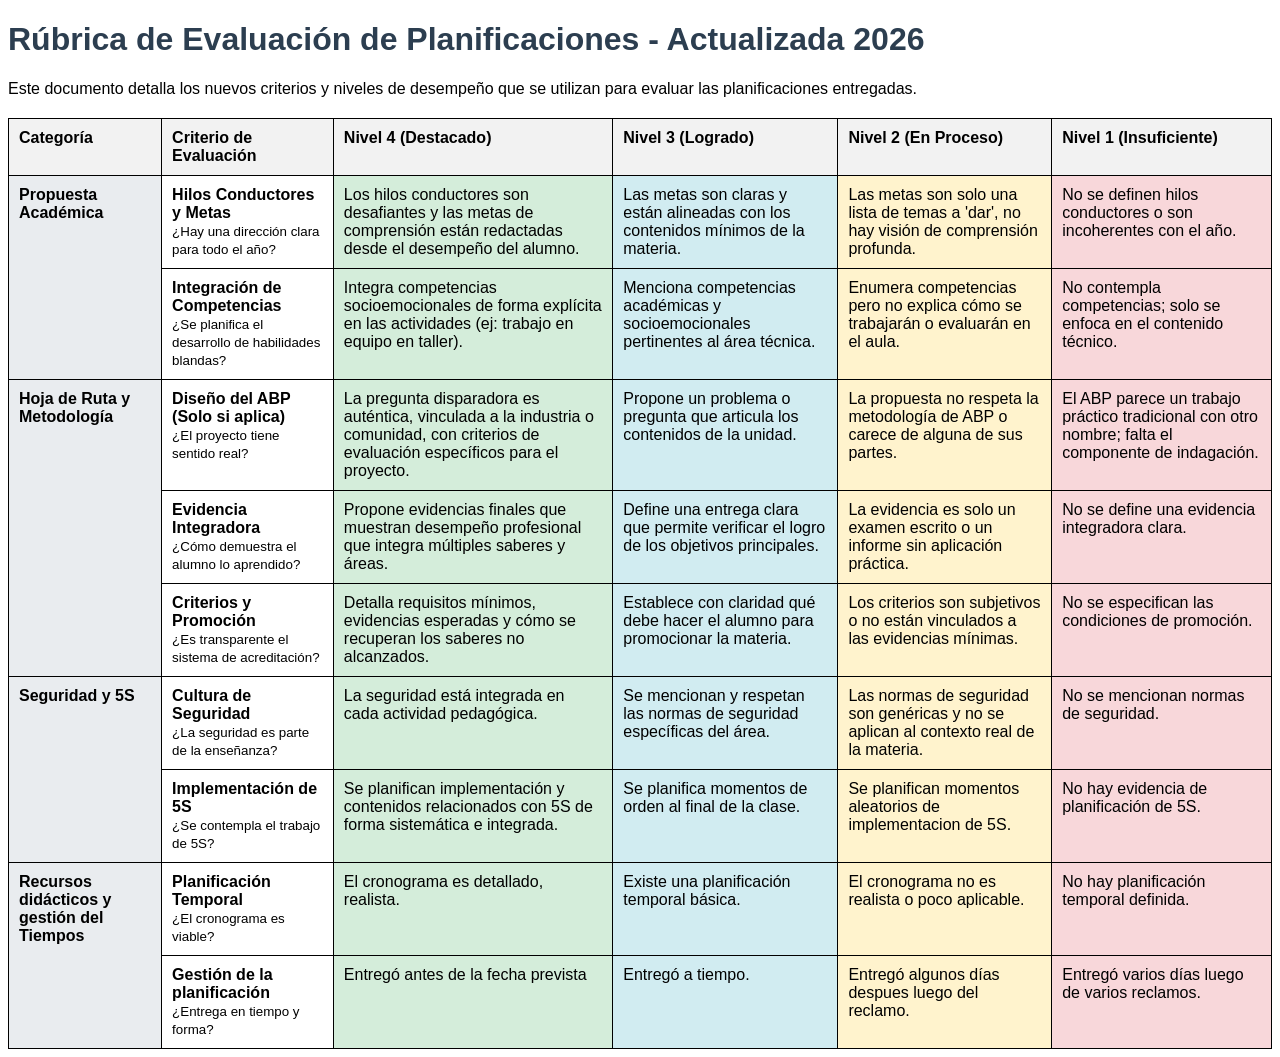
<file: Rubrica_Completa_Docentes.html>
<!DOCTYPE html>
<html lang="es">
<head>
    <meta charset="UTF-8">
    <style>
        body { font-family: Arial, sans-serif; }
        table { border-collapse: collapse; width: 100%; margin-top: 20px; }
        th, td { border: 1px solid #000; padding: 10px; text-align: left; vertical-align: top; }
        th { background-color: #f2f2f2; font-weight: bold; }
        .category { background-color: #e9ecef; font-weight: bold; }
        .score-4 { background-color: #d4edda; }
        .score-3 { background-color: #d1ecf1; }
        .score-2 { background-color: #fff3cd; }
        .score-1 { background-color: #f8d7da; }
        h1 { color: #2c3e50; }
    </style>
</head>
<body>
    <h1>Rúbrica de Evaluación de Planificaciones - Actualizada 2026</h1>
    <p>Este documento detalla los nuevos criterios y niveles de desempeño que se utilizan para evaluar las planificaciones entregadas.</p>
    
    <table>
        <thead>
            <tr>
                <th>Categoría</th>
                <th>Criterio de Evaluación</th>
                <th>Nivel 4 (Destacado)</th>
                <th>Nivel 3 (Logrado)</th>
                <th>Nivel 2 (En Proceso)</th>
                <th>Nivel 1 (Insuficiente)</th>
            </tr>
        </thead>
        <tbody>
            <tr>
                <td rowspan="2" class="category">Propuesta Académica</td>
                <td><strong>Hilos Conductores y Metas</strong><br><small>¿Hay una dirección clara para todo el año?</small></td>
                <td class="score-4">Los hilos conductores son desafiantes y las metas de comprensión están redactadas desde el desempeño del alumno.</td>
                <td class="score-3">Las metas son claras y están alineadas con los contenidos mínimos de la materia.</td>
                <td class="score-2">Las metas son solo una lista de temas a 'dar', no hay visión de comprensión profunda.</td>
                <td class="score-1">No se definen hilos conductores o son incoherentes con el año.</td>
            </tr>
            <tr>
                <td><strong>Integración de Competencias</strong><br><small>¿Se planifica el desarrollo de habilidades blandas?</small></td>
                <td class="score-4">Integra competencias socioemocionales de forma explícita en las actividades (ej: trabajo en equipo en taller).</td>
                <td class="score-3">Menciona competencias académicas y socioemocionales pertinentes al área técnica.</td>
                <td class="score-2">Enumera competencias pero no explica cómo se trabajarán o evaluarán en el aula.</td>
                <td class="score-1">No contempla competencias; solo se enfoca en el contenido técnico.</td>
            </tr>
            <tr>
                <td rowspan="3" class="category">Hoja de Ruta y Metodología</td>
                <td><strong>Diseño del ABP (Solo si aplica)</strong><br><small>¿El proyecto tiene sentido real?</small></td>
                <td class="score-4">La pregunta disparadora es auténtica, vinculada a la industria o comunidad, con criterios de evaluación específicos para el proyecto.</td>
                <td class="score-3">Propone un problema o pregunta que articula los contenidos de la unidad.</td>
                <td class="score-2">La propuesta no respeta la metodología de ABP o carece de alguna de sus partes.</td>
                <td class="score-1">El ABP parece un trabajo práctico tradicional con otro nombre; falta el componente de indagación.</td>
            </tr>
            <tr>
                <td><strong>Evidencia Integradora</strong><br><small>¿Cómo demuestra el alumno lo aprendido?</small></td>
                <td class="score-4">Propone evidencias finales que muestran desempeño profesional que integra múltiples saberes y áreas.</td>
                <td class="score-3">Define una entrega clara que permite verificar el logro de los objetivos principales.</td>
                <td class="score-2">La evidencia es solo un examen escrito o un informe sin aplicación práctica.</td>
                <td class="score-1">No se define una evidencia integradora clara.</td>
            </tr>
            <tr>
                <td><strong>Criterios y Promoción</strong><br><small>¿Es transparente el sistema de acreditación?</small></td>
                <td class="score-4">Detalla requisitos mínimos, evidencias esperadas y cómo se recuperan los saberes no alcanzados.</td>
                <td class="score-3">Establece con claridad qué debe hacer el alumno para promocionar la materia.</td>
                <td class="score-2">Los criterios son subjetivos o no están vinculados a las evidencias mínimas.</td>
                <td class="score-1">No se especifican las condiciones de promoción.</td>
            </tr>
            <tr>
                <td rowspan="2" class="category">Seguridad y 5S</td>
                <td><strong>Cultura de Seguridad</strong><br><small>¿La seguridad es parte de la enseñanza?</small></td>
                <td class="score-4">La seguridad está integrada en cada actividad pedagógica.</td>
                <td class="score-3">Se mencionan y respetan las normas de seguridad específicas del área.</td>
                <td class="score-2">Las normas de seguridad son genéricas y no se aplican al contexto real de la materia.</td>
                <td class="score-1">No se mencionan normas de seguridad.</td>
            </tr>
            <tr>
                <td><strong>Implementación de 5S</strong><br><small>¿Se contempla el trabajo de 5S?</small></td>
                <td class="score-4">Se planifican implementación y contenidos relacionados con 5S de forma sistemática e integrada.</td>
                <td class="score-3">Se planifica momentos de orden al final de la clase.</td>
                <td class="score-2">Se planifican momentos aleatorios de implementacion de 5S.</td>
                <td class="score-1">No hay evidencia de planificación de 5S.</td>
            </tr>
            <tr>
                <td rowspan="2" class="category">Recursos didácticos y gestión del Tiempos</td>
                <td><strong>Planificación Temporal</strong><br><small>¿El cronograma es viable?</small></td>
                <td class="score-4">El cronograma es detallado, realista.</td>
                <td class="score-3">Existe una planificación temporal básica.</td>
                <td class="score-2">El cronograma no es realista o poco aplicable.</td>
                <td class="score-1">No hay planificación temporal definida.</td>
            </tr>
            <tr>
                <td><strong>Gestión de la planificación</strong><br><small>¿Entrega en tiempo y forma?</small></td>
                <td class="score-4">Entregó antes de la fecha prevista</td>
                <td class="score-3">Entregó a tiempo.</td>
                <td class="score-2">Entregó algunos días despues luego del reclamo.</td>
                <td class="score-1">Entregó varios días luego de varios reclamos.</td>
            </tr>
        </tbody>
    </table>
</body>
</html>
</file>
